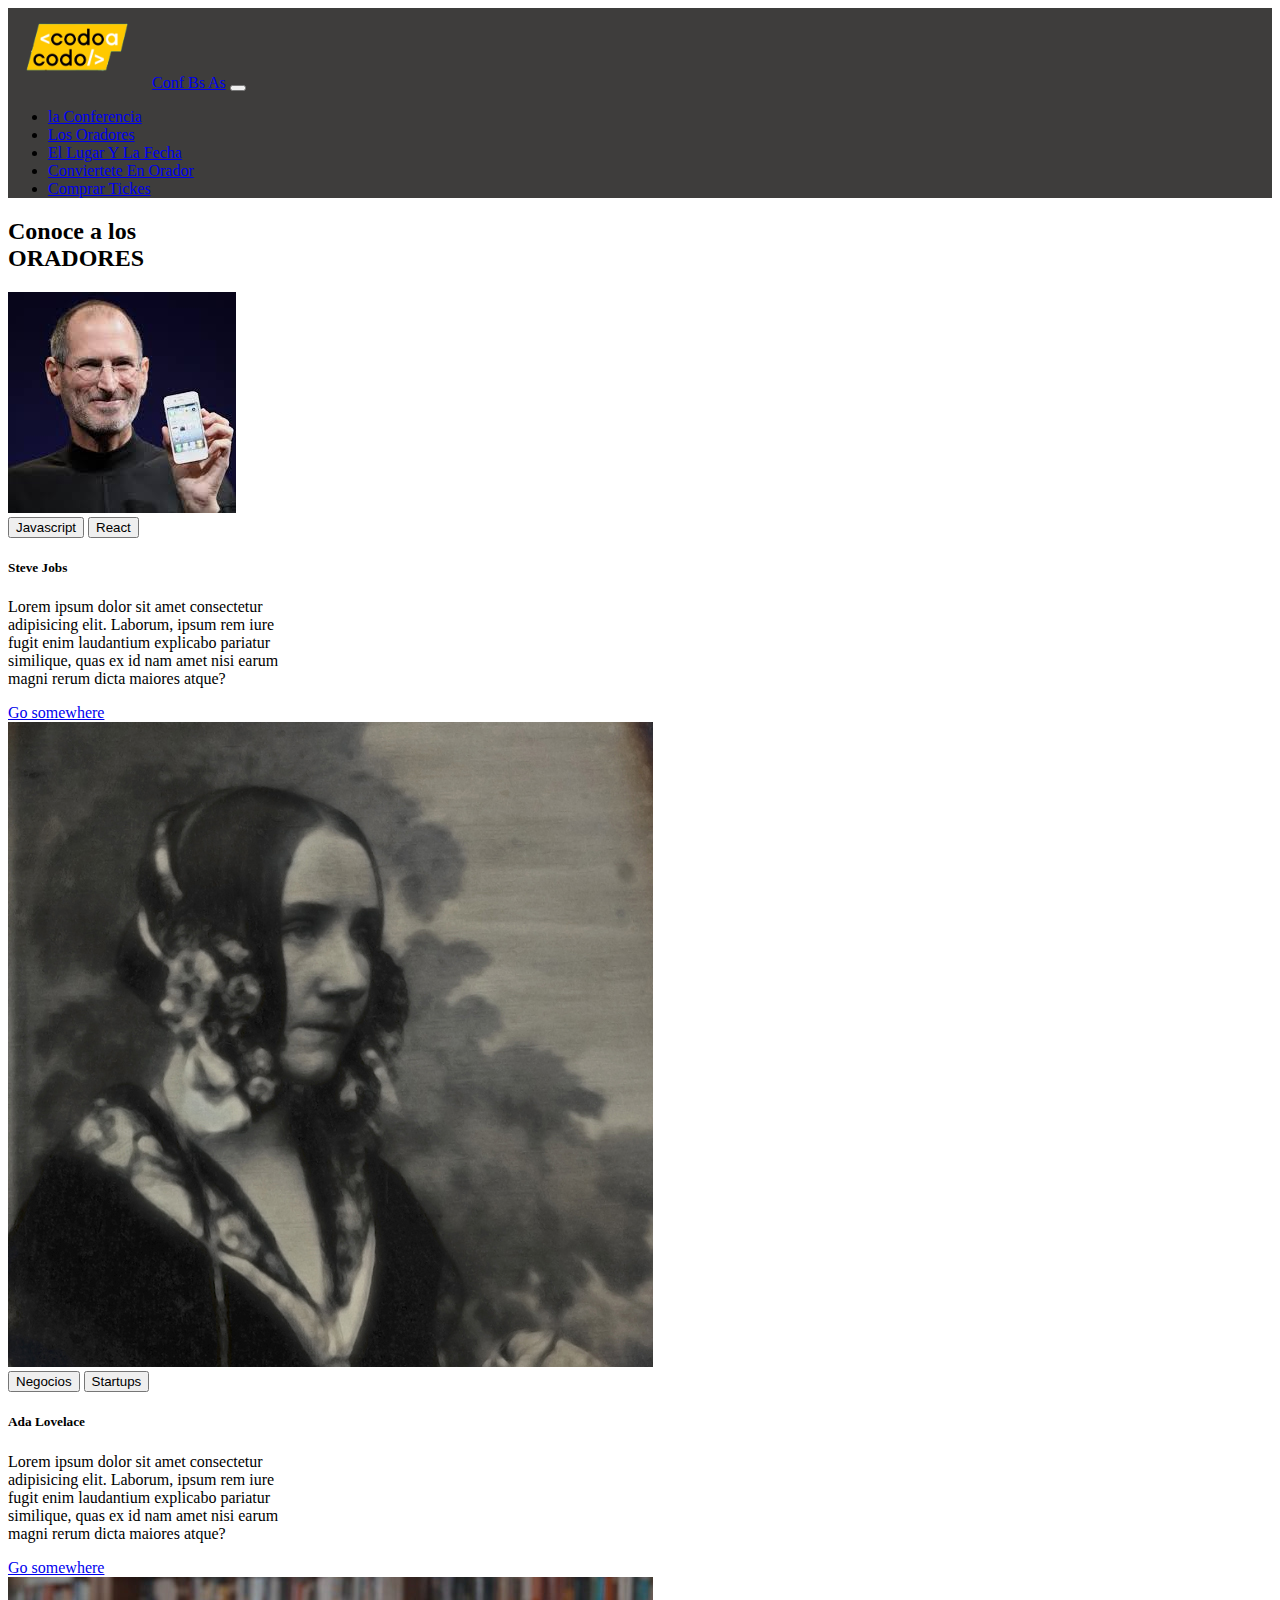
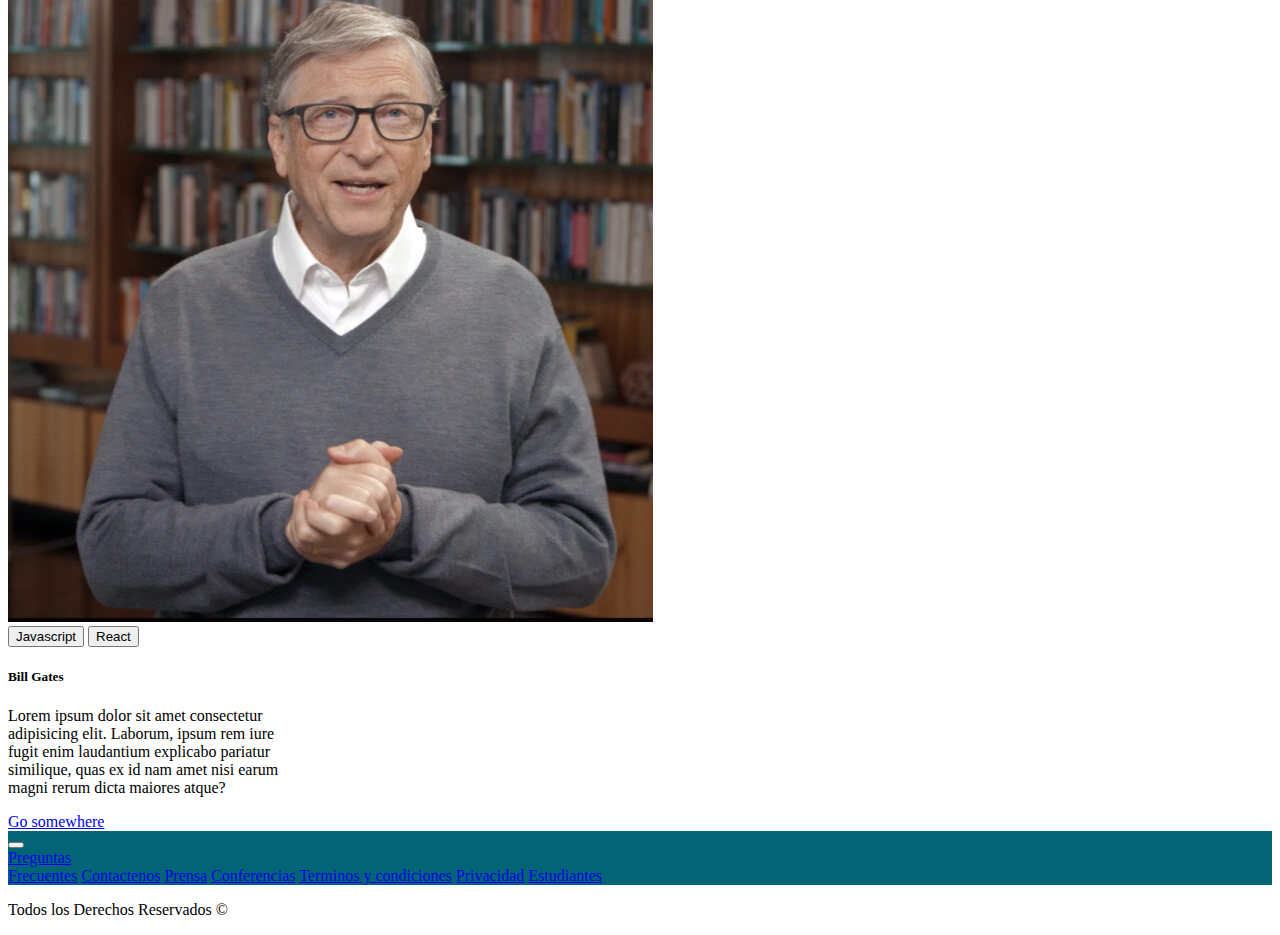
<file: laconferencia.html>
<!doctype html>
<html lang="en">

<head>
    <meta charset="utf-8">
    <meta name="viewport" content="width=device-width, initial-scale=1">
    <title>final-front-end</title>
    <link href="https://cdn.jsdelivr.net/npm/bootstrap@5.3.0-alpha3/dist/css/bootstrap.min.css" rel="stylesheet"
        integrity="sha384-KK94CHFLLe+nY2dmCWGMq91rCGa5gtU4mk92HdvYe+M/SXH301p5ILy+dN9+nJOZ" crossorigin="anonymous">
</head>

<body>

    <header>

        <nav class="navbar navbar-expand-lg navbar-dark "style= "background-color: #3E3D3C;  ">
            <div class="container-fluid">
                <img src="imagenes/codoacodo.png" alt="Logo" width="140" height="80" class="d-inline-block align-text-end ">
    
                <a class="navbar-brand " href="index.html">Conf Bs As</a>
                <button class="navbar-toggler" type="button" data-bs-toggle="collapse" data-bs-target="#navbarNav"
                    aria-controls="navbarNav" aria-expanded="false" aria-label="Toggle navigation">
                    <span class="navbar-toggler-icon"></span>
                </button>
                <div class="collapse navbar-collapse text-end  " id="navbarNav">
                    <ul class="navbar-nav mx-auto  ">
                        <li class="nav-item">
                            <a class="nav-link active" aria-current="page" href="index.html">la Conferencia</a>
                        </li>
                        <li class="nav-item ">
                            <a class="nav-link " href="losoradores.html">Los Oradores</a>
                        </li>
                        <li class="nav-item">
                            <a class="nav-link" href="lugaryfecha.html">El Lugar Y La Fecha</a>
                        </li>
                        <li class="nav-item">
                            <a class="nav-link" href="convertirenorador.html">Conviertete En Orador</a>
                        <li class="nav-item">
                          
                          <a class="nav-link linkk" href="compradetickets.html">Comprar Tickes</a>
                        
                        </li>
                        </li>
                    </ul>
                </div>
            </div>
        </nav>
      </header>

    <h2 class="text-center"> Conoce a los  <br><b>ORADORES</b> </h2>

    <div class="container text-center">
        <div class="row align-items-start">
            <div class="col">
                <div class="card" style="width: 18rem;">
                    <img src="imagenes/steve.jpg" class="card-img-top" alt="...">
                    <div class="card-body">
                      <button type="button" class="btn btn-warning">Javascript</button>
                      <button type="button" class="btn btn-info">React</button>
                        <h5 class="card-title">Steve Jobs</h5> 
                        <p class="card-text">Lorem ipsum dolor sit amet consectetur adipisicing elit. Laborum, ipsum rem
                            iure fugit enim laudantium explicabo pariatur similique, quas ex id nam amet nisi earum
                            magni rerum dicta maiores atque?</p>
                        <a href="#" class="btn btn-primary">Go somewhere</a>
                    </div>
                </div>
            </div>
            <div class="col">
                <div class="card" style="width: 18rem;">
                    <img src="imagenes/ada.jpeg" class="card-img-top" alt="...">
                    <div class="card-body">
                      <button type="button" class="btn btn-secondary">Negocios</button>
                        <button type="button" class="btn btn-danger">Startups</button>
                        <h5 class="card-title">Ada Lovelace</h5>
                        <p class="card-text">Lorem ipsum dolor sit amet consectetur adipisicing elit. Laborum, ipsum rem
                            iure fugit enim laudantium explicabo pariatur similique, quas ex id nam amet nisi earum
                            magni rerum dicta maiores atque?</p>
                        <a href="#" class="btn btn-primary">Go somewhere</a>
                    </div>
                </div>
            </div>
            <div class="col">
                <div class="card" style="width: 18rem;">
                    <img src="imagenes/bill.jpg" class="card-img-top" alt="...">
                    <div class="card-body">
                      <button type="button" class="btn btn-warning">Javascript</button>
                      <button type="button" class="btn btn-info">React</button>
                        <h5 class="card-title">Bill Gates</h5>
                        <p class="card-text">Lorem ipsum dolor sit amet consectetur adipisicing elit. Laborum, ipsum rem
                            iure fugit enim laudantium explicabo pariatur similique, quas ex id nam amet nisi earum
                            magni rerum dicta maiores atque?</p>
                        <a href="#" class="btn btn-primary">Go somewhere</a>
                    </div>
                </div>
            </div>
        </div>
    </div>

        
    </body>
    <!--barra de navegacion inferior-->
    <nav class="navbar navbar-expand-lg navbar-dark" style="background-color:#026474 ;">
        <div class="container-fluid">
          <button class="navbar-toggler" type="button" data-bs-toggle="collapse" data-bs-target="#navbarNavAltMarkup" aria-controls="navbarNavAltMarkup" aria-expanded="false" aria-label="Toggle navigation">
            <span class="navbar-toggler-icon"></span>
          </button>
          <div class="collapse navbar-collapse" id="navbarNavAltMarkup" >
            <div class="navbar-nav mx-auto">
              <a class="nav-link active" aria-current="page" href="#">Preguntas 
               <br> Frecuentes</a>
              <a class="nav-link" href="#">Contactenos</a>
              <a class="nav-link" href="#">Prensa</a>
              <a class="nav-link" href="#">Conferencias</a>
              <a class="nav-link" href="#">Terminos y condiciones</a>
              <a class="nav-link" href="#">Privacidad</a>
              <a class="nav-link" href="#">Estudiantes</a>
            </div>
          </div>
        </div>
      </nav>
      <p class="text-center">Todos los Derechos Reservados &copy;</p> 
</footer>

<script src="https://cdn.jsdelivr.net/npm/bootstrap@5.3.0-alpha3/dist/js/bootstrap.bundle.min.js" integrity="sha384-ENjdO4Dr2bkBIFxQpeoTz1HIcje39Wm4jDKdf19U8gI4ddQ3GYNS7NTKfAdVQSZe" crossorigin="anonymous"></script>
</body>
</html>
</file>
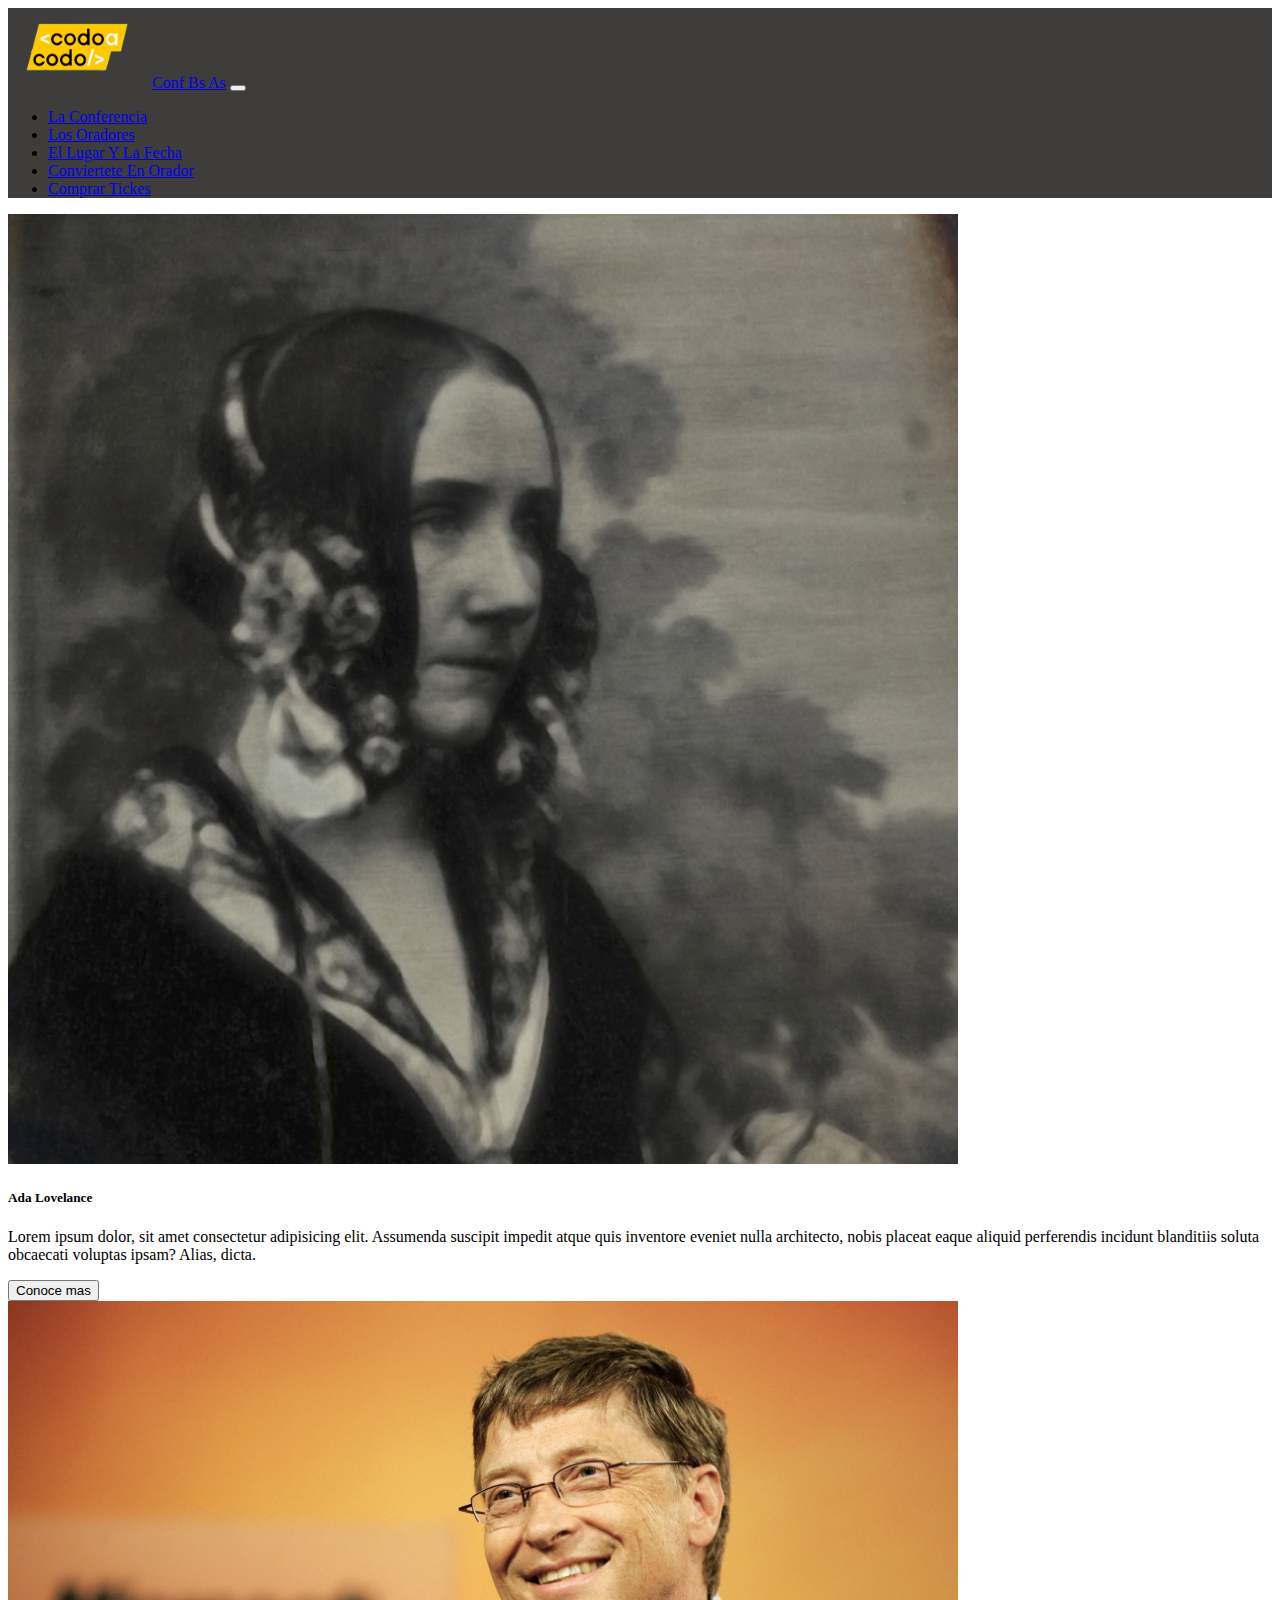
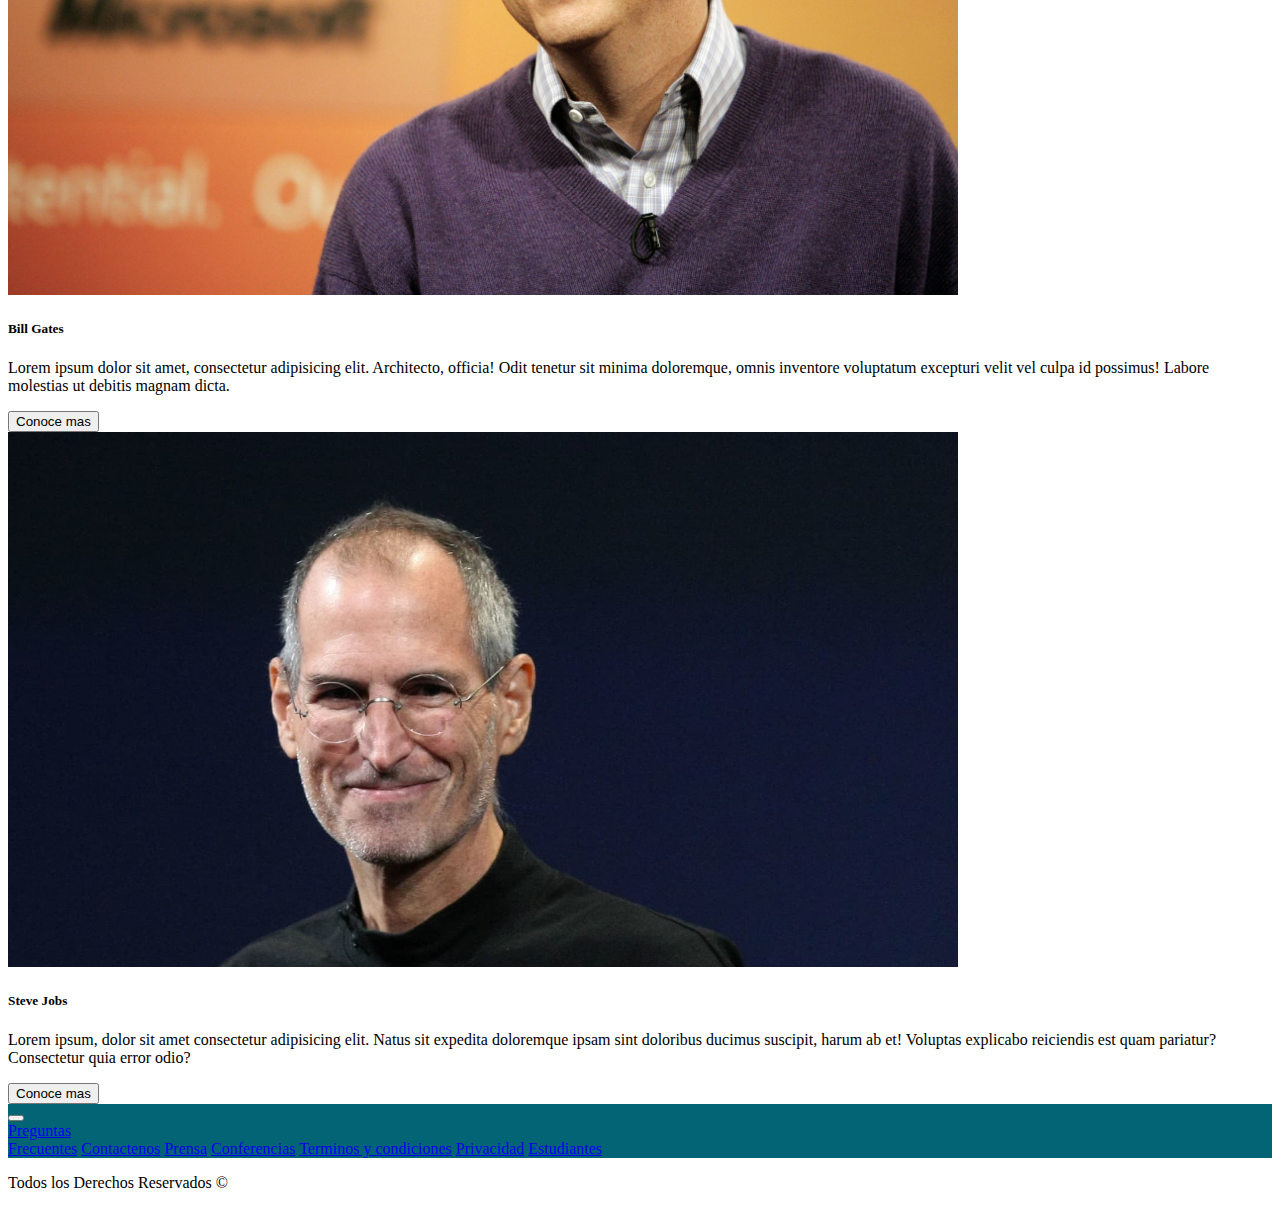
<file: losoradores.html>
<!doctype html>
<html lang="en">

<head>
    <meta charset="utf-8">
    <meta name="viewport" content="width=device-width, initial-scale=1">
    <title>final-front-end</title>
    <link href="https://cdn.jsdelivr.net/npm/bootstrap@5.3.0-alpha3/dist/css/bootstrap.min.css" rel="stylesheet"
        integrity="sha384-KK94CHFLLe+nY2dmCWGMq91rCGa5gtU4mk92HdvYe+M/SXH301p5ILy+dN9+nJOZ" crossorigin="anonymous">
</head>

<body>

    <header>

        <nav class="navbar navbar-expand-lg navbar-dark "style= "background-color: #3E3D3C;  ">
            <div class="container-fluid">
                <img src="imagenes/codoacodo.png" alt="Logo" width="140" height="80" class="d-inline-block align-text-end ">
    
                <a class="navbar-brand " href="index.html">Conf Bs As</a>
                <button class="navbar-toggler" type="button" data-bs-toggle="collapse" data-bs-target="#navbarNav"
                    aria-controls="navbarNav" aria-expanded="false" aria-label="Toggle navigation">
                    <span class="navbar-toggler-icon"></span>
                </button>
                <div class="collapse navbar-collapse text-end  " id="navbarNav">
                    <ul class="navbar-nav mx-auto  ">
                        <li class="nav-item">
                            <a class="nav-link active" aria-current="page" href="index.html">La Conferencia</a>
                        </li>
                        <li class="nav-item ">
                            <a class="nav-link " href="losoradores.html">Los Oradores</a>
                        </li>
                        <li class="nav-item">
                            <a class="nav-link" href="lugaryfecha.html">El Lugar Y La Fecha</a>
                        </li>
                        <li class="nav-item">
                            <a class="nav-link" href="convertirenorador.html">Conviertete En Orador</a>
                        <li class="nav-item">
                          
                          <a class="nav-link linkk" href="compradetickets.html">Comprar Tickes</a>
                        
                        </li>
                        </li>
                    </ul>
                </div>
            </div>
        </nav>
      </header>

      <section>
        <div class="card mb-3" style="max-width: 9000px;">
          
          <div class="row g-0 text-center">
            <div class="col-5 text-center">
              <img src="imagenes/ada.jpeg"  width="950px" height="auto" class="img-fluid rounded-start text-center " alt="imagen-playa">
            </div>
            <div class="col-md-7 card text-bg-secondary mb- text-md-start">
              <div class="card-body">
                <h5 class="card-title">Ada Lovelance </h5>
                <p class="card-text">Lorem ipsum dolor, sit amet consectetur adipisicing elit. Assumenda suscipit impedit atque quis inventore eveniet nulla architecto, nobis placeat eaque aliquid perferendis incidunt blanditiis soluta obcaecati voluptas ipsam? Alias, dicta. </p>
                <button type="button" class="btn btn-outline-light">Conoce mas</button>
              </div>
            </div>
          </div>
        </div>
        
        
        
            <div class="card mb-3" style="max-width: 9000px;">
              
              <div class="row g-0 text-center">
                <div class="col-5 text-center">
                  <img src="imagenes/billgatess.jpg"  width="950px" height="auto" class="img-fluid rounded-start text-center " alt="imagen-playa">
                </div>
                <div class="col-md-7 card text-bg-secondary mb- text-md-start">
                  <div class="card-body">
                    <h5 class="card-title">Bill Gates </h5>
                    <p class="card-text">Lorem ipsum dolor sit amet, consectetur adipisicing elit. Architecto, officia! Odit tenetur sit minima doloremque, omnis inventore voluptatum excepturi velit vel culpa id possimus! Labore molestias ut debitis magnam dicta.</p>
                    <button type="button" class="btn btn-outline-light">Conoce mas</button>
                  </div>
                </div>
              </div>
            </div>

            <div class="card mb-3" style="max-width: 9000px;">
              
                <div class="row g-0 text-center">
                  <div class="col-5 text-center">
                    <img src="imagenes/stevenn.jpg"  width="950px" height="auto" class="img-fluid rounded-start text-center " alt="imagen-playa">
                  </div>
                  <div class="col-md-7 card text-bg-secondary mb- text-md-start">
                    <div class="card-body">
                      <h5 class="card-title">Steve Jobs </h5>
                      <p class="card-text">Lorem ipsum, dolor sit amet consectetur adipisicing elit. Natus sit expedita doloremque ipsam sint doloribus ducimus suscipit, harum ab et! Voluptas explicabo reiciendis est quam pariatur? Consectetur quia error odio?  </p>
                      <button type="button" class="btn btn-outline-light">Conoce mas</button>
                    </div>
                  </div>
                </div>
              </div>
             
            </section>
            
        </body>
        <!--barra de navegacion inferior-->
        <footer class="">
    <nav class="navbar navbar-expand-lg navbar-dark" style="background-color:#026474 ;">
        <div class="container-fluid">
          <button class="navbar-toggler" type="button" data-bs-toggle="collapse" data-bs-target="#navbarNavAltMarkup" aria-controls="navbarNavAltMarkup" aria-expanded="false" aria-label="Toggle navigation">
            <span class="navbar-toggler-icon"></span>
          </button>
          <div class="collapse navbar-collapse" id="navbarNavAltMarkup" >
            <div class="navbar-nav mx-auto">
              <a class="nav-link active" aria-current="page" href="#">Preguntas 
               <br> Frecuentes</a>
              <a class="nav-link" href="#">Contactenos</a>
              <a class="nav-link" href="#">Prensa</a>
              <a class="nav-link" href="#">Conferencias</a>
              <a class="nav-link" href="#">Terminos y condiciones</a>
              <a class="nav-link" href="#">Privacidad</a>
              <a class="nav-link" href="#">Estudiantes</a>
            </div>
          </div>
        </div>
      </nav>
      <p class="text-center">Todos los Derechos Reservados &copy;</p> 
</footer>

<script src="https://cdn.jsdelivr.net/npm/bootstrap@5.3.0-alpha3/dist/js/bootstrap.bundle.min.js" integrity="sha384-ENjdO4Dr2bkBIFxQpeoTz1HIcje39Wm4jDKdf19U8gI4ddQ3GYNS7NTKfAdVQSZe" crossorigin="anonymous"></script>
</body>
</html>
</file>
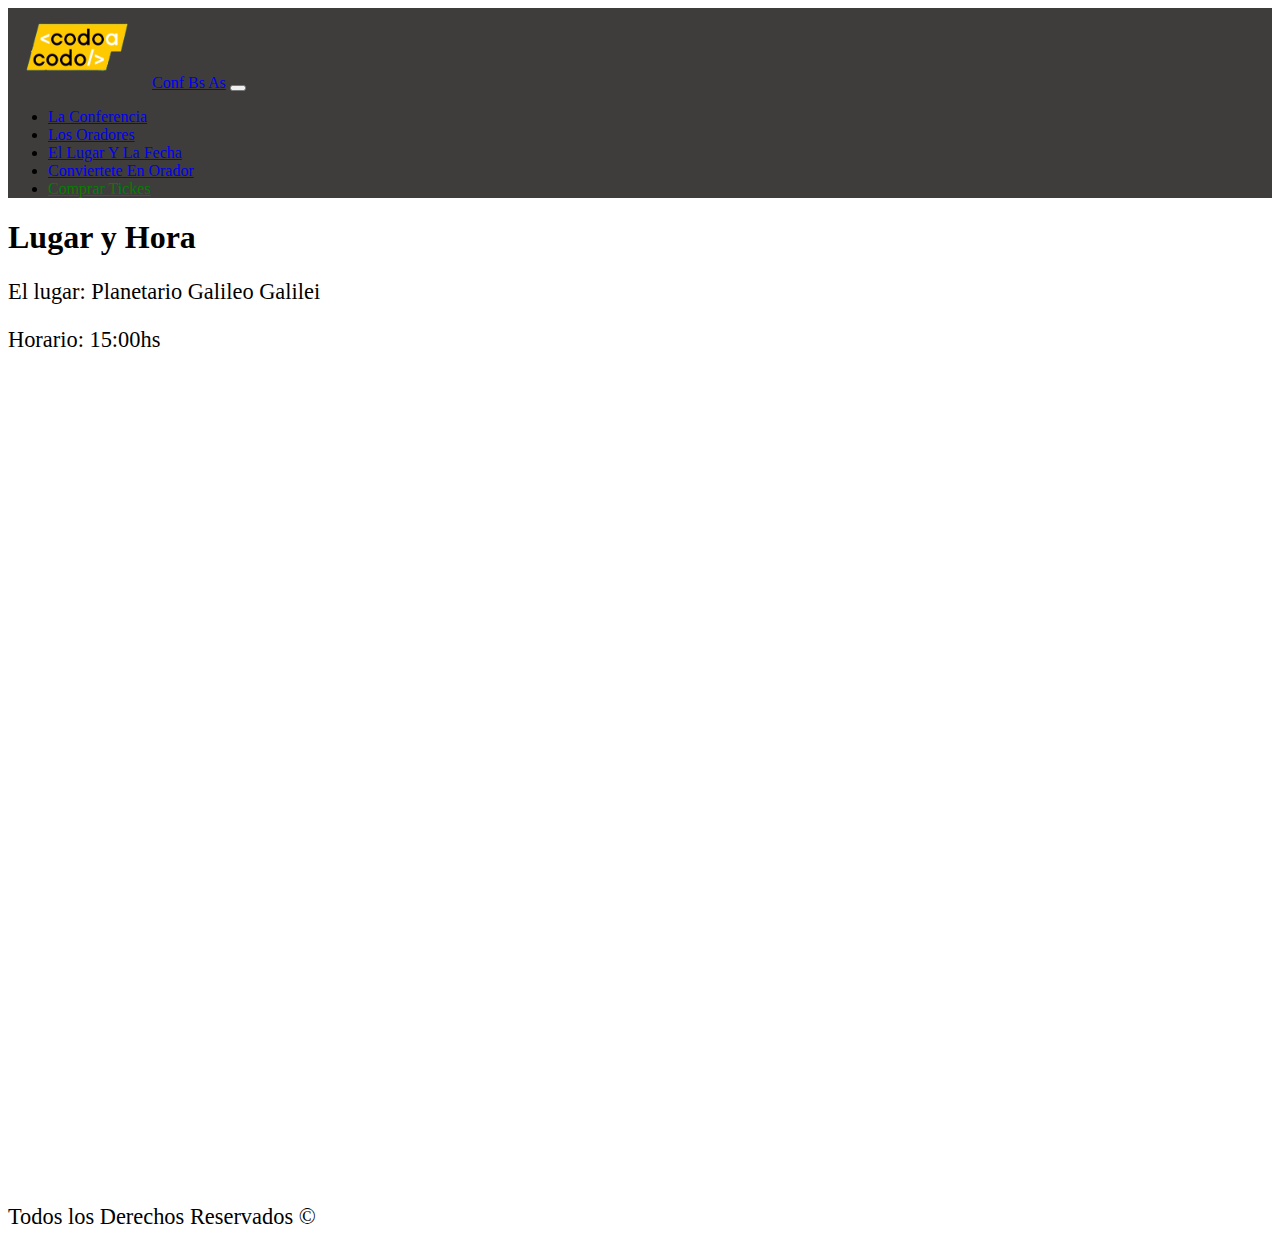
<file: lugaryfecha.html>
<!doctype html>
<html lang="en">

<head>
    <meta charset="utf-8">
    <meta name="viewport" content="width=device-width, initial-scale=1">
    <title>final-front-end</title>
    <link href="https://cdn.jsdelivr.net/npm/bootstrap@5.3.0-alpha3/dist/css/bootstrap.min.css" rel="stylesheet"
        integrity="sha384-KK94CHFLLe+nY2dmCWGMq91rCGa5gtU4mk92HdvYe+M/SXH301p5ILy+dN9+nJOZ" crossorigin="anonymous">
        <link rel="stylesheet" href="style.css">
</head>

<body class="hora">
    <header>

        <nav class="navbar navbar-expand-lg navbar-dark "style= "background-color: #3E3D3C;  ">
            <div class="container-fluid">
                <img src="imagenes/codoacodo.png" alt="Logo" width="140" height="80" class="d-inline-block align-text-end ">
    
                <a class="navbar-brand " href="index.html">Conf Bs As</a>
                <button class="navbar-toggler" type="button" data-bs-toggle="collapse" data-bs-target="#navbarNav"
                    aria-controls="navbarNav" aria-expanded="false" aria-label="Toggle navigation">
                    <span class="navbar-toggler-icon"></span>
                </button>
                <div class="collapse navbar-collapse text-end  " id="navbarNav">
                    <ul class="navbar-nav mx-auto  ">
                        <li class="nav-item">
                            <a class="nav-link active" aria-current="page" href="index.html">La Conferencia</a>
                        </li>
                        <li class="nav-item ">
                            <a class="nav-link " href="losoradores.html">Los Oradores</a>
                        </li>
                        <li class="nav-item">
                            <a class="nav-link" href="lugaryfecha.html">El Lugar Y La Fecha</a>
                        </li>
                        <li class="nav-item">
                            <a class="nav-link" href="convertirenorador.html">Conviertete En Orador</a>
                        <li class="nav-item">
                          
                          <a class="nav-link linkk" href="compradetickets.html">Comprar Tickes</a>
                        
                        </li>
                        </li>
                    </ul>
                </div>
            </div>
        </nav>
      </header>

      <main> 
        <h1 class="text-white text-center " >Lugar y Hora </h1>
        <p class="text-white">El lugar: Planetario Galileo Galilei</p>
        <p class="text-white">Horario: 15:00hs</p>
        <h2>
            <iframe src="https://www.google.com/maps/embed?pb=!1m18!1m12!1m3!1d3285.3633405961023!2d-58.41420072398611!3d-34.56967185570145!2m3!1f0!2f0!3f0!3m2!1i1024!2i768!4f13.1!3m3!1m2!1s0x95bcb57475fd5245%3A0x5eefd3cd753143d7!2sPlanetario%20Galileo%20Galilei!5e0!3m2!1sen!2sar!4v1685916637312!5m2!1sen!2sar" width="1000" height="800" style="border:0;" allowfullscreen="" loading="lazy" referrerpolicy="no-referrer-when-downgrade"></iframe>
        </h2>

      </main>


    
      <p class="text-center text-white" >Todos los Derechos Reservados &copy;</p> 
      </body>
</file>
<file: style.css>
.hora{
    background-image: url(https://fondosmil.com/fondo/20426.jpg) ;
}





    


.js {
    background-color: #FAC22C ;
    color: black;
    padding: 2px 2px;
    border: 0px;
}

.react {
    background-color: #1FEBF5 ;
    color: black;
    padding: 2px 2px;
    border: 0px;
}


.negocios {
    background-color:#5B5E5E ;
    color: black;
    padding: 2px 2px;
    border: 0px;

}

.startups {
    background-color: #F30B0E;
    color: black;
    padding: 2px 2px;
    border: 0px;

}

.tick{
    background-color: darkorange;

    
    align-items: center;

    
}

.carousel-caption {
    bottom: 8rem;
    z-index: 10;
    top:30%
}

.carousel-item {
    height: rem;
}

p{
    font-size: 140%;
}

.linkk {
color: green;

}

.oculto {
    display:none;
}


.contenedor {
    display: flex;
    justify-content: center;
    flex-wrap:wrap ;
    gap: 50px;
    margin-bottom: 20px;
}

.imgticketss {
    width: 400px;
    height: 400px;
    object-fit: contain;
    margin-top: 1rem;
}

.colorBoton{
    color: white;
    background-color: #FAC22C;
}
</file>
